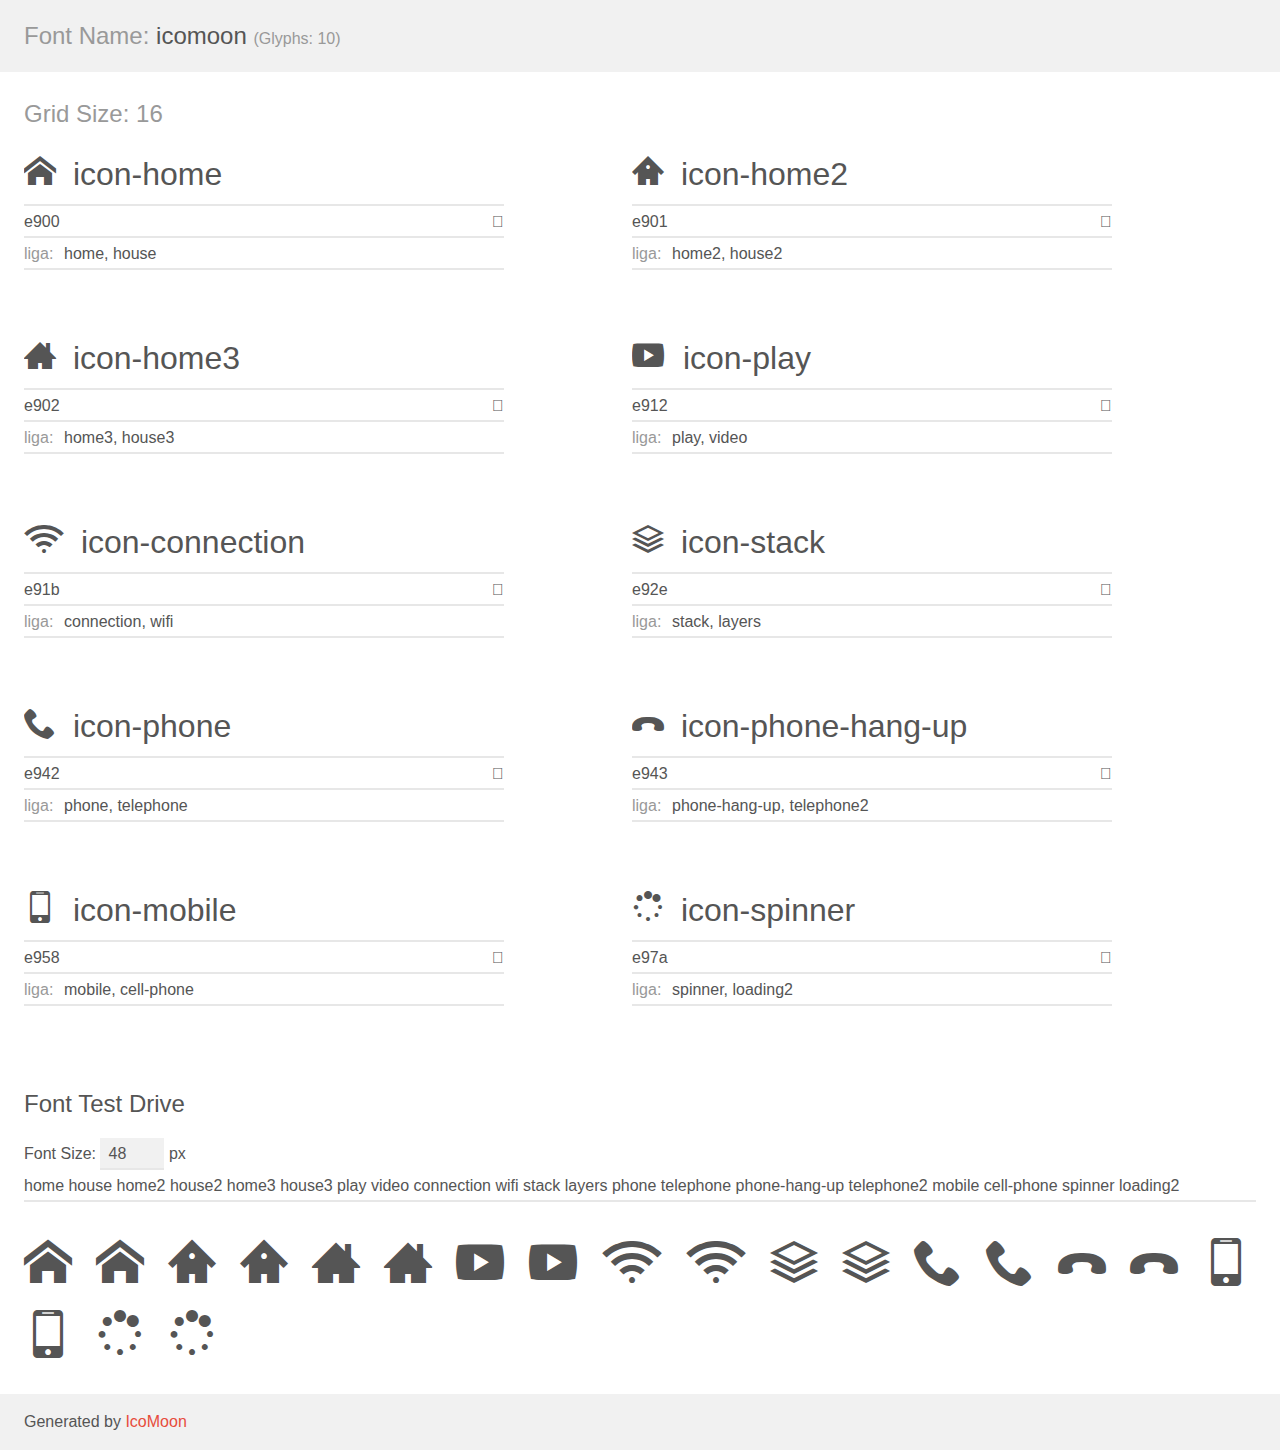
<file: icomoon/demo.html>
<!doctype html>
<html>
<head>
    <meta charset="utf-8">
    <title>IcoMoon Demo</title>
    <meta name="description" content="An Icon Font Generated By IcoMoon.io">
    <meta name="viewport" content="width=device-width, initial-scale=1">
    <link rel="stylesheet" href="demo-files/demo.css">
    <link rel="stylesheet" href="style.css"></head>
<body>
    <div class="bgc1 clearfix">
        <h1 class="mhmm mvm"><span class="fgc1">Font Name:</span> icomoon <small class="fgc1">(Glyphs:&nbsp;10)</small></h1>
    </div>
    <div class="clearfix mhl ptl">
        <h1 class="mvm mtn fgc1">Grid Size: 16</h1>
        <div class="glyph fs1">
            <div class="clearfix bshadow0 pbs">
                <span class="icon-home"></span>
                <span class="mls"> icon-home</span>
            </div>
            <fieldset class="fs0 size1of1 clearfix hidden-false">
                <input type="text" readonly value="e900" class="unit size1of2" />
                <input type="text" maxlength="1" readonly value="&#xe900;" class="unitRight size1of2 talign-right" />
            </fieldset>
            <div class="fs0 bshadow0 clearfix hidden-false">
                <span class="unit pvs fgc1">liga: </span>
                <input type="text" readonly value="home, house" class="liga unitRight" />
            </div>
        </div>
        <div class="glyph fs1">
            <div class="clearfix bshadow0 pbs">
                <span class="icon-home2"></span>
                <span class="mls"> icon-home2</span>
            </div>
            <fieldset class="fs0 size1of1 clearfix hidden-false">
                <input type="text" readonly value="e901" class="unit size1of2" />
                <input type="text" maxlength="1" readonly value="&#xe901;" class="unitRight size1of2 talign-right" />
            </fieldset>
            <div class="fs0 bshadow0 clearfix hidden-false">
                <span class="unit pvs fgc1">liga: </span>
                <input type="text" readonly value="home2, house2" class="liga unitRight" />
            </div>
        </div>
        <div class="glyph fs1">
            <div class="clearfix bshadow0 pbs">
                <span class="icon-home3"></span>
                <span class="mls"> icon-home3</span>
            </div>
            <fieldset class="fs0 size1of1 clearfix hidden-false">
                <input type="text" readonly value="e902" class="unit size1of2" />
                <input type="text" maxlength="1" readonly value="&#xe902;" class="unitRight size1of2 talign-right" />
            </fieldset>
            <div class="fs0 bshadow0 clearfix hidden-false">
                <span class="unit pvs fgc1">liga: </span>
                <input type="text" readonly value="home3, house3" class="liga unitRight" />
            </div>
        </div>
        <div class="glyph fs1">
            <div class="clearfix bshadow0 pbs">
                <span class="icon-play"></span>
                <span class="mls"> icon-play</span>
            </div>
            <fieldset class="fs0 size1of1 clearfix hidden-false">
                <input type="text" readonly value="e912" class="unit size1of2" />
                <input type="text" maxlength="1" readonly value="&#xe912;" class="unitRight size1of2 talign-right" />
            </fieldset>
            <div class="fs0 bshadow0 clearfix hidden-false">
                <span class="unit pvs fgc1">liga: </span>
                <input type="text" readonly value="play, video" class="liga unitRight" />
            </div>
        </div>
        <div class="glyph fs1">
            <div class="clearfix bshadow0 pbs">
                <span class="icon-connection"></span>
                <span class="mls"> icon-connection</span>
            </div>
            <fieldset class="fs0 size1of1 clearfix hidden-false">
                <input type="text" readonly value="e91b" class="unit size1of2" />
                <input type="text" maxlength="1" readonly value="&#xe91b;" class="unitRight size1of2 talign-right" />
            </fieldset>
            <div class="fs0 bshadow0 clearfix hidden-false">
                <span class="unit pvs fgc1">liga: </span>
                <input type="text" readonly value="connection, wifi" class="liga unitRight" />
            </div>
        </div>
        <div class="glyph fs1">
            <div class="clearfix bshadow0 pbs">
                <span class="icon-stack"></span>
                <span class="mls"> icon-stack</span>
            </div>
            <fieldset class="fs0 size1of1 clearfix hidden-false">
                <input type="text" readonly value="e92e" class="unit size1of2" />
                <input type="text" maxlength="1" readonly value="&#xe92e;" class="unitRight size1of2 talign-right" />
            </fieldset>
            <div class="fs0 bshadow0 clearfix hidden-false">
                <span class="unit pvs fgc1">liga: </span>
                <input type="text" readonly value="stack, layers" class="liga unitRight" />
            </div>
        </div>
        <div class="glyph fs1">
            <div class="clearfix bshadow0 pbs">
                <span class="icon-phone"></span>
                <span class="mls"> icon-phone</span>
            </div>
            <fieldset class="fs0 size1of1 clearfix hidden-false">
                <input type="text" readonly value="e942" class="unit size1of2" />
                <input type="text" maxlength="1" readonly value="&#xe942;" class="unitRight size1of2 talign-right" />
            </fieldset>
            <div class="fs0 bshadow0 clearfix hidden-false">
                <span class="unit pvs fgc1">liga: </span>
                <input type="text" readonly value="phone, telephone" class="liga unitRight" />
            </div>
        </div>
        <div class="glyph fs1">
            <div class="clearfix bshadow0 pbs">
                <span class="icon-phone-hang-up"></span>
                <span class="mls"> icon-phone-hang-up</span>
            </div>
            <fieldset class="fs0 size1of1 clearfix hidden-false">
                <input type="text" readonly value="e943" class="unit size1of2" />
                <input type="text" maxlength="1" readonly value="&#xe943;" class="unitRight size1of2 talign-right" />
            </fieldset>
            <div class="fs0 bshadow0 clearfix hidden-false">
                <span class="unit pvs fgc1">liga: </span>
                <input type="text" readonly value="phone-hang-up, telephone2" class="liga unitRight" />
            </div>
        </div>
        <div class="glyph fs1">
            <div class="clearfix bshadow0 pbs">
                <span class="icon-mobile"></span>
                <span class="mls"> icon-mobile</span>
            </div>
            <fieldset class="fs0 size1of1 clearfix hidden-false">
                <input type="text" readonly value="e958" class="unit size1of2" />
                <input type="text" maxlength="1" readonly value="&#xe958;" class="unitRight size1of2 talign-right" />
            </fieldset>
            <div class="fs0 bshadow0 clearfix hidden-false">
                <span class="unit pvs fgc1">liga: </span>
                <input type="text" readonly value="mobile, cell-phone" class="liga unitRight" />
            </div>
        </div>
        <div class="glyph fs1">
            <div class="clearfix bshadow0 pbs">
                <span class="icon-spinner"></span>
                <span class="mls"> icon-spinner</span>
            </div>
            <fieldset class="fs0 size1of1 clearfix hidden-false">
                <input type="text" readonly value="e97a" class="unit size1of2" />
                <input type="text" maxlength="1" readonly value="&#xe97a;" class="unitRight size1of2 talign-right" />
            </fieldset>
            <div class="fs0 bshadow0 clearfix hidden-false">
                <span class="unit pvs fgc1">liga: </span>
                <input type="text" readonly value="spinner, loading2" class="liga unitRight" />
            </div>
        </div>
    </div>

    <!--[if gt IE 8]><!-->
    <div class="mhl clearfix mbl">
        <h1>Font Test Drive</h1>
        <label>
            Font Size: <input id="fontSize" type="number" class="textbox0 mbm"
            min="8" value="48" />
            px
        </label>
        <input id="testText" type="text" class="phl size1of1 mvl"
        placeholder="Type some text to test..." value="home house home2 house2 home3 house3 play video connection wifi stack layers phone telephone phone-hang-up telephone2 mobile cell-phone spinner loading2"/>
        <div id="testDrive" class="icon-" style="font-family: icomoon">home house home2 house2 home3 house3 play video connection wifi stack layers phone telephone phone-hang-up telephone2 mobile cell-phone spinner loading2&nbsp;
        </div>
    </div>
    <!--<![endif]-->
    <div class="bgc1 clearfix">
        <p class="mhl">Generated by <a href="https://icomoon.io/app">IcoMoon</a></p>
    </div>
    <script src="liga.js"></script>
    <script src="demo-files/demo.js"></script>
</body>
</html>
</file>
<file: icomoon/demo-files/demo.css>
body {
  padding: 0;
  margin: 0;
  font-family: sans-serif;
  font-size: 1em;
  line-height: 1.5;
  color: #555;
  background: #fff;
}
h1 {
  font-size: 1.5em;
  font-weight: normal;
}
small {
  font-size: .66666667em;
}
a {
  color: #e74c3c;
  text-decoration: none;
}
a:hover, a:focus {
  box-shadow: 0 1px #e74c3c;
}
.bshadow0, input {
  box-shadow: inset 0 -2px #e7e7e7;
}
input:hover {
  box-shadow: inset 0 -2px #ccc;
}
input, fieldset {
  font-family: sans-serif;
  font-size: 1em;
  margin: 0;
  padding: 0;
  border: 0;
}
input {
  color: inherit;
  line-height: 1.5;
  height: 1.5em;
  padding: .25em 0;
}
input:focus {
  outline: none;
  box-shadow: inset 0 -2px #449fdb;
}
.glyph {
  font-size: 16px;
  width: 15em;
  padding-bottom: 1em;
  margin-right: 4em;
  margin-bottom: 1em;
  float: left;
  overflow: hidden;
}
.liga {
  width: 80%;
  width: calc(100% - 2.5em);
}
.talign-right {
  text-align: right;
}
.talign-center {
  text-align: center;
}
.bgc1 {
  background: #f1f1f1;
}
.fgc1 {
  color: #999;
}
.fgc0 {
  color: #000;
}
p {
  margin-top: 1em;
  margin-bottom: 1em;
}
.mvm {
  margin-top: .75em;
  margin-bottom: .75em;
}
.mtn {
  margin-top: 0;
}
.mtl, .mal {
  margin-top: 1.5em;
}
.mbl, .mal {
  margin-bottom: 1.5em;
}
.mal, .mhl {
  margin-left: 1.5em;
  margin-right: 1.5em;
}
.mhmm {
  margin-left: 1em;
  margin-right: 1em;
}
.mls {
  margin-left: .25em;
}
.ptl {
  padding-top: 1.5em;
}
.pbs, .pvs {
  padding-bottom: .25em;
}
.pvs, .pts {
  padding-top: .25em;
}
.unit {
  float: left;
}
.unitRight {
  float: right;
}
.size1of2 {
  width: 50%;
}
.size1of1 {
  width: 100%;
}
.clearfix:before, .clearfix:after {
  content: " ";
  display: table;
}
.clearfix:after {
  clear: both;
}
.hidden-true {
  display: none;
}
.textbox0 {
  width: 3em;
  background: #f1f1f1;
  padding: .25em .5em;
  line-height: 1.5;
  height: 1.5em;
}
#testDrive {
  display: block;
  padding-top: 24px;
  line-height: 1.5;
}
.fs0 {
  font-size: 16px;
}
.fs1 {
  font-size: 32px;
}
</file>
<file: icomoon/style.css>
@font-face {
  font-family: 'icomoon';
  src:  url('fonts/icomoon.eot?lknjob');
  src:  url('fonts/icomoon.eot?lknjob#iefix') format('embedded-opentype'),
    url('fonts/icomoon.ttf?lknjob') format('truetype'),
    url('fonts/icomoon.woff?lknjob') format('woff'),
    url('fonts/icomoon.svg?lknjob#icomoon') format('svg');
  font-weight: normal;
  font-style: normal;
  font-display: block;
}

[class^="icon-"], [class*=" icon-"] {
  /* use !important to prevent issues with browser extensions that change fonts */
  font-family: 'icomoon' !important;
  speak: never;
  font-style: normal;
  font-weight: normal;
  font-variant: normal;
  text-transform: none;
  line-height: 1;
  
  /* Enable Ligatures ================ */
  letter-spacing: 0;
  -webkit-font-feature-settings: "liga";
  -moz-font-feature-settings: "liga=1";
  -moz-font-feature-settings: "liga";
  -ms-font-feature-settings: "liga" 1;
  font-feature-settings: "liga";
  -webkit-font-variant-ligatures: discretionary-ligatures;
  font-variant-ligatures: discretionary-ligatures;

  /* Better Font Rendering =========== */
  -webkit-font-smoothing: antialiased;
  -moz-osx-font-smoothing: grayscale;
}

.icon-home:before {
  content: "\e900";
}
.icon-home2:before {
  content: "\e901";
}
.icon-home3:before {
  content: "\e902";
}
.icon-play:before {
  content: "\e912";
}
.icon-connection:before {
  content: "\e91b";
}
.icon-stack:before {
  content: "\e92e";
}
.icon-phone:before {
  content: "\e942";
}
.icon-phone-hang-up:before {
  content: "\e943";
}
.icon-mobile:before {
  content: "\e958";
}
.icon-spinner:before {
  content: "\e97a";
}
</file>
